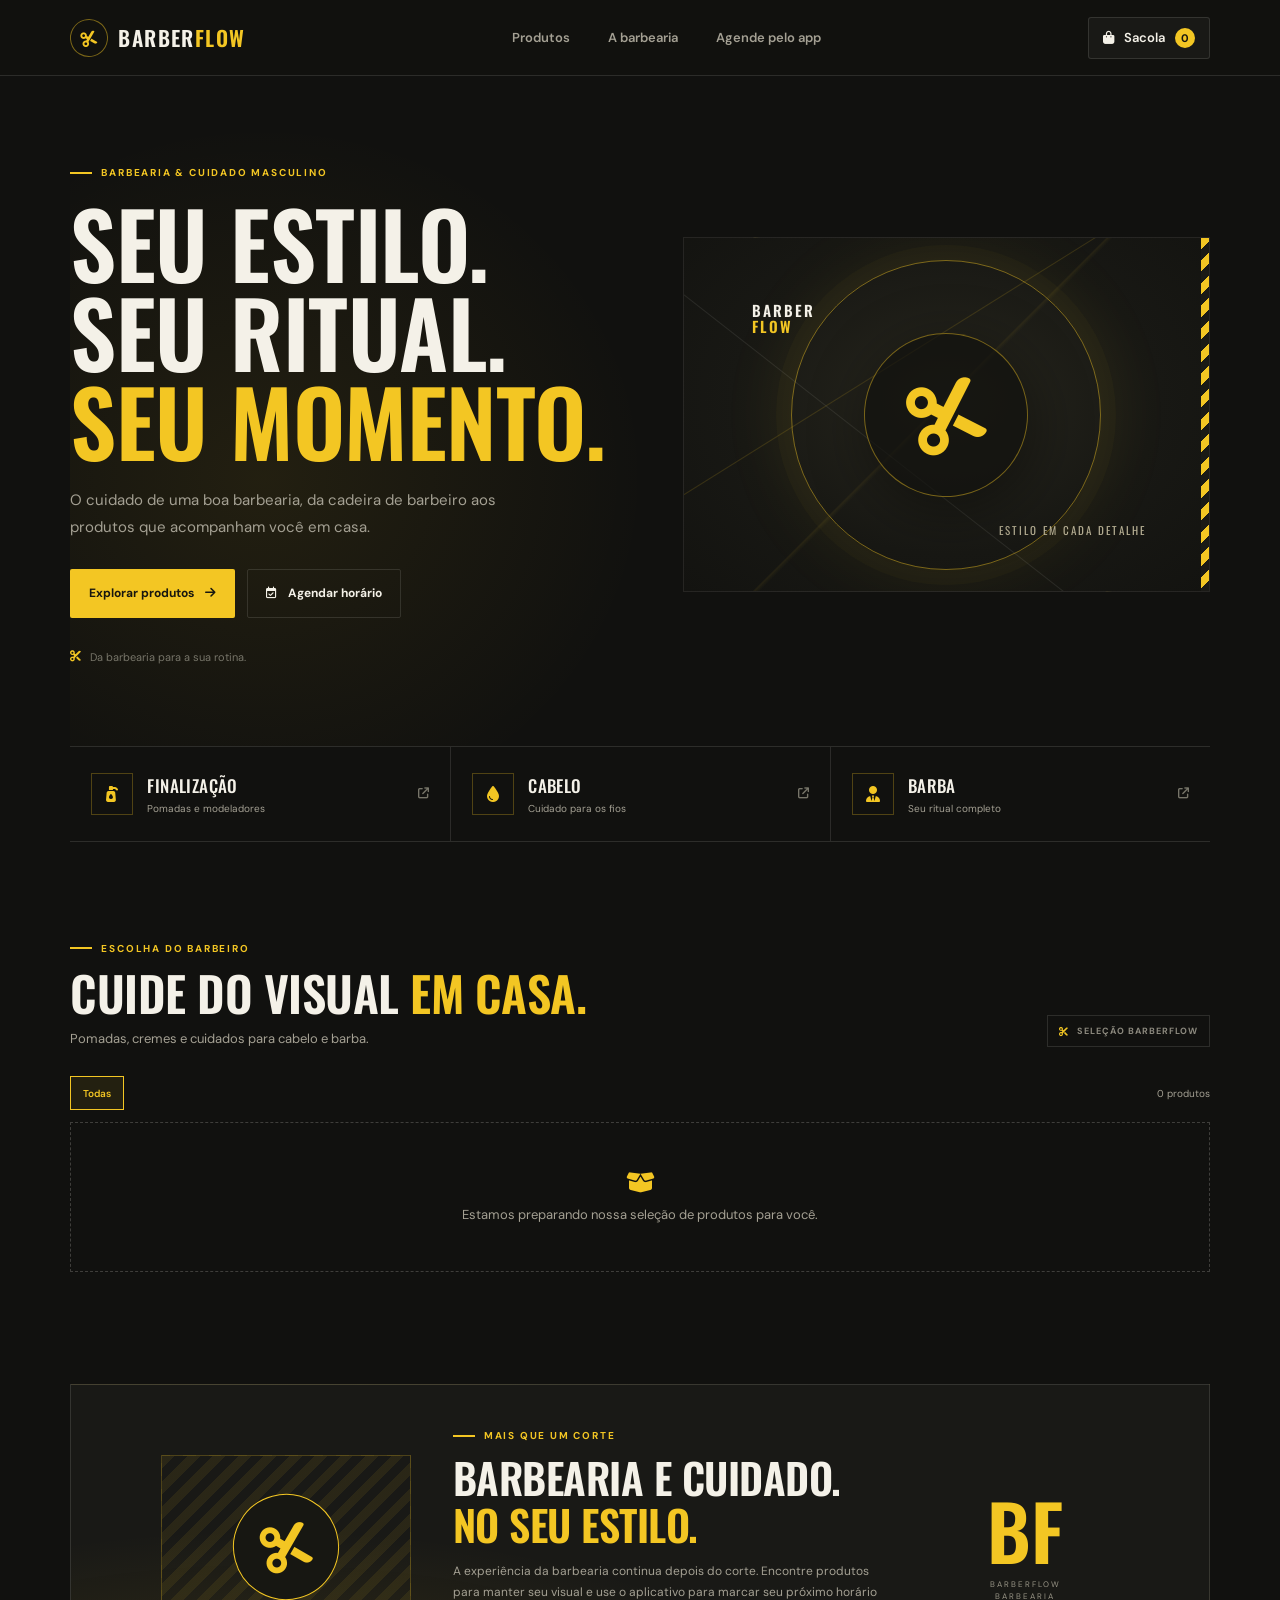
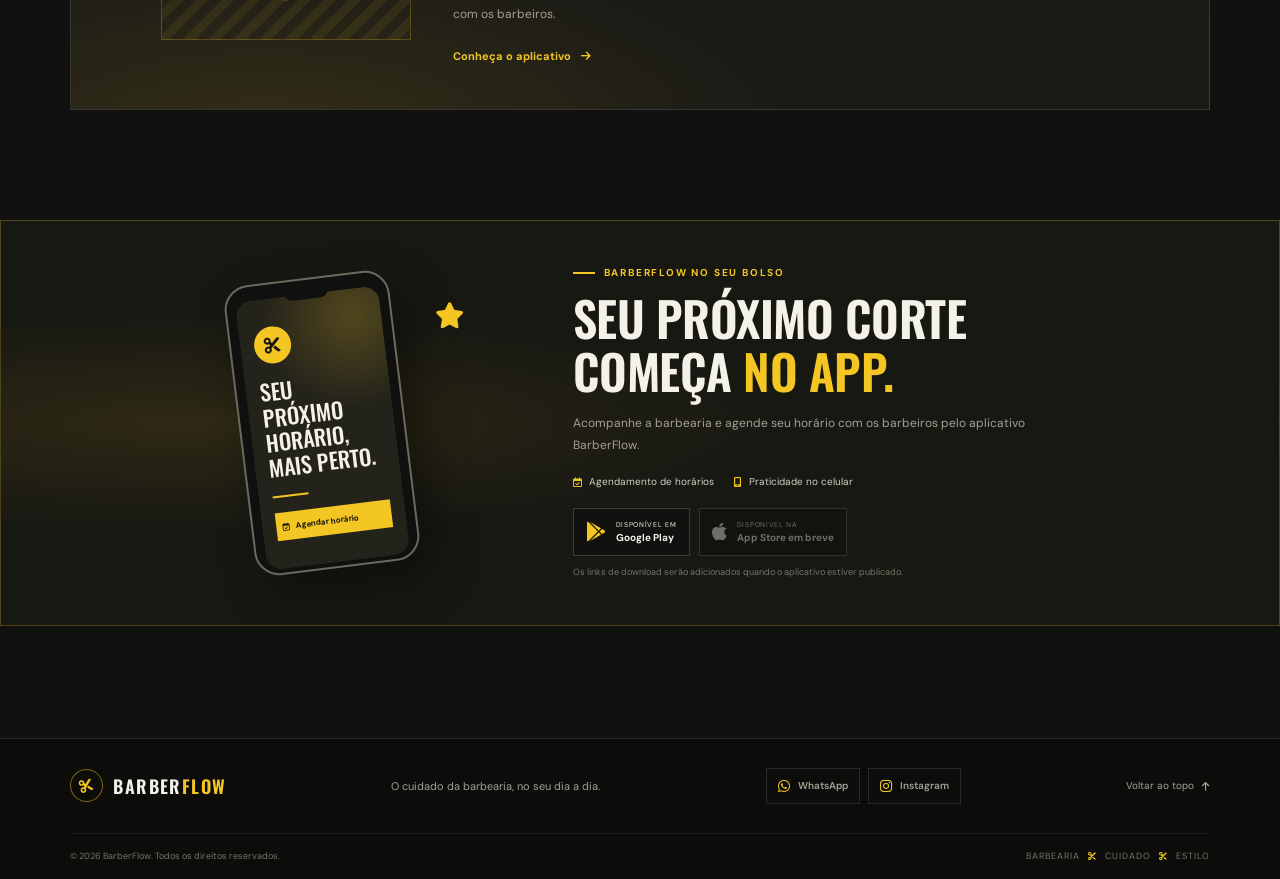
<file: loja/index.html>
<!DOCTYPE html>
<html lang="pt-BR">
<head>
    <meta charset="UTF-8">
    <meta name="viewport" content="width=device-width, initial-scale=1.0">
    <meta
        name="description"
        content="BarberFlow: cuidado de barbearia, produtos para cabelo e agendamento de horários pelo aplicativo."
    >
    <meta name="theme-color" content="#11110f">
    <title>BarberFlow | Barbearia e loja</title>

    <link rel="stylesheet" href="style.css">
    <link
        rel="stylesheet"
        href="https://cdnjs.cloudflare.com/ajax/libs/font-awesome/6.5.2/css/all.min.css"
    >
</head>

<body>
    <header class="header">
        <a href="#inicio" class="logo" aria-label="BarberFlow, início">
            <span class="logo-mark" aria-hidden="true">
                <i class="fa-solid fa-scissors"></i>
            </span>
            <span class="logo-name">BARBER<span>FLOW</span></span>
        </a>

        <nav class="main-nav" aria-label="Navegação principal">
            <a href="#produtos">Produtos</a>
            <a href="#barbearia">A barbearia</a>
            <a href="#app">Agende pelo app</a>
        </nav>

        <button class="cart-button" id="cart-button" type="button" aria-label="Abrir carrinho">
            <i class="fa-solid fa-bag-shopping" aria-hidden="true"></i>
            <span class="cart-text">Sacola</span>
            <span class="cart-count" id="cart-count" aria-label="0 itens">0</span>
        </button>
    </header>

    <main id="inicio">
        <section class="hero" aria-labelledby="hero-title">
            <div class="hero-copy">
                <p class="eyebrow"><span></span> BARBEARIA &amp; CUIDADO MASCULINO</p>
                <h1 id="hero-title">Seu estilo.<br>Seu ritual.<br><span>Seu momento.</span></h1>
                <p class="hero-description">
                    O cuidado de uma boa barbearia, da cadeira de barbeiro
                    aos produtos que acompanham você em casa.
                </p>
                <div class="hero-actions">
                    <a class="button button-primary" href="#produtos">
                        Explorar produtos
                        <i class="fa-solid fa-arrow-right" aria-hidden="true"></i>
                    </a>
                    <a class="button button-quiet" href="#app">
                        <i class="fa-regular fa-calendar-check" aria-hidden="true"></i>
                        Agendar horário
                    </a>
                </div>
                <div class="hero-note">
                    <i class="fa-solid fa-scissors" aria-hidden="true"></i>
                    <span>Da barbearia para a sua rotina.</span>
                </div>
            </div>

            <div class="hero-art" aria-hidden="true">
                <div class="hero-art-ring"></div>
                <div class="hero-art-label">BARBER<br><span>FLOW</span></div>
                <div class="hero-art-tool">
                    <i class="fa-solid fa-scissors"></i>
                </div>
                <div class="hero-art-caption">ESTILO EM CADA DETALHE</div>
                <div class="hero-art-stripe"></div>
            </div>
        </section>

        <section class="category-strip" aria-label="Categorias da loja">
            <a class="category-card" href="#produtos" data-category="pomadas">
                <span class="category-icon"><i class="fa-solid fa-pump-soap" aria-hidden="true"></i></span>
                <span><strong>Finalização</strong><small>Pomadas e modeladores</small></span>
                <i class="fa-solid fa-arrow-up-right-from-square category-arrow" aria-hidden="true"></i>
            </a>
            <a class="category-card" href="#produtos" data-category="shampoo">
                <span class="category-icon"><i class="fa-solid fa-droplet" aria-hidden="true"></i></span>
                <span><strong>Cabelo</strong><small>Cuidado para os fios</small></span>
                <i class="fa-solid fa-arrow-up-right-from-square category-arrow" aria-hidden="true"></i>
            </a>
            <a class="category-card" href="#produtos" data-category="barba">
                <span class="category-icon"><i class="fa-solid fa-user-tie" aria-hidden="true"></i></span>
                <span><strong>Barba</strong><small>Seu ritual completo</small></span>
                <i class="fa-solid fa-arrow-up-right-from-square category-arrow" aria-hidden="true"></i>
            </a>
        </section>

        <section class="products-section section-shell" id="produtos" aria-labelledby="products-title">
            <div class="section-heading">
                <div>
                    <p class="eyebrow"><span></span> ESCOLHA DO BARBEIRO</p>
                    <h2 id="products-title">Cuide do visual <span>em casa.</span></h2>
                    <p class="section-description">
                        Pomadas, cremes e cuidados para cabelo e barba.
                    </p>
                </div>
                <span class="section-stamp"><i class="fa-solid fa-scissors" aria-hidden="true"></i> SELEÇÃO BARBERFLOW</span>
            </div>

            <div class="products-toolbar">
                <div class="category-filters" id="category-filters" role="group" aria-label="Filtrar produtos por categoria"></div>
                <p class="products-result-count" id="products-result-count" aria-live="polite"></p>
            </div>
            <div class="products-container" id="products-container" aria-live="polite">
                <div class="products-empty">
                    <i class="fa-solid fa-box-open" aria-hidden="true"></i>
                    <p>Estamos preparando nossa seleção de produtos para você.</p>
                </div>
            </div>
        </section>

        <section class="barbershop section-shell" id="barbearia" aria-labelledby="barbershop-title">
            <div class="barbershop-mark" aria-hidden="true">
                <span class="barber-pole"><i class="fa-solid fa-scissors"></i></span>
            </div>
            <div class="barbershop-copy">
                <p class="eyebrow"><span></span> MAIS QUE UM CORTE</p>
                <h2 id="barbershop-title">Barbearia e cuidado.<br><span>No seu estilo.</span></h2>
                <p>
                    A experiência da barbearia continua depois do corte.
                    Encontre produtos para manter seu visual e use o aplicativo
                    para marcar seu próximo horário com os barbeiros.
                </p>
                <a class="text-link" href="#app">
                    Conheça o aplicativo <i class="fa-solid fa-arrow-right" aria-hidden="true"></i>
                </a>
            </div>
            <div class="barbershop-detail" aria-hidden="true">
                <span>BF</span>
                <small>BARBERFLOW<br>BARBEARIA</small>
            </div>
        </section>

        <section class="app-download" id="app" aria-labelledby="app-title">
            <div class="app-visual" aria-hidden="true">
                <div class="phone-frame">
                    <div class="phone-speaker"></div>
                    <div class="phone-screen">
                        <span class="phone-logo"><i class="fa-solid fa-scissors"></i></span>
                        <strong>Seu próximo<br>horário, mais perto.</strong>
                        <span class="phone-line"></span>
                        <span class="phone-appointment"><i class="fa-regular fa-calendar-check"></i> Agendar horário</span>
                    </div>
                </div>
                <span class="app-visual-spark"><i class="fa-solid fa-star"></i></span>
            </div>

            <div class="app-content">
                <p class="eyebrow"><span></span> BARBERFLOW NO SEU BOLSO</p>
                <h2 id="app-title">Seu próximo corte<br>começa <span>no app.</span></h2>
                <p>
                    Acompanhe a barbearia e agende seu horário com os barbeiros
                    pelo aplicativo BarberFlow.
                </p>
                <div class="app-benefits">
                    <span><i class="fa-regular fa-calendar-check" aria-hidden="true"></i> Agendamento de horários</span>
                    <span><i class="fa-solid fa-mobile-screen-button" aria-hidden="true"></i> Praticidade no celular</span>
                </div>
                <div class="app-store-actions" aria-label="Baixar o aplicativo">
                    <a
                        class="store-badge store-badge-link"
                        href="https://play.google.com/store/apps/details?id=com.mmtools.luz"
                        target="_blank"
                        rel="noopener noreferrer"
                    >
                        <i class="fa-brands fa-google-play" aria-hidden="true"></i>
                        <span><small>DISPONÍVEL EM</small><strong>Google Play</strong></span>
                    </a>
                    <span class="store-badge" aria-disabled="true">
                        <i class="fa-brands fa-apple" aria-hidden="true"></i>
                        <span><small>DISPONIVEL NA</small><strong>App Store em breve</strong></span>
                    </span>
                </div>
                <p class="app-note">Os links de download serão adicionados quando o aplicativo estiver publicado.</p>
            </div>
        </section>
    </main>

    <footer class="footer">
        <div class="footer-main">
            <a href="#inicio" class="logo" aria-label="BarberFlow, voltar ao início">
                <span class="logo-mark" aria-hidden="true"><i class="fa-solid fa-scissors"></i></span>
                <span class="logo-name">BARBER<span>FLOW</span></span>
            </a>
            <p>O cuidado da barbearia, no seu dia a dia.</p>
            <nav class="footer-social" aria-label="Redes sociais e contato">
                <a
                    class="social-link"
                    href="https://wa.me/5582994114133"
                    target="_blank"
                    rel="noopener noreferrer"
                    aria-label="Fale com a BarberFlow pelo WhatsApp"
                >
                    <i class="fa-brands fa-whatsapp" aria-hidden="true"></i>
                    <span>WhatsApp</span>
                </a>
                <a
                    class="social-link"
                    href="https://www.instagram.com/05.mtss/"
                    target="_blank"
                    rel="noopener noreferrer"
                    aria-label="Siga a BarberFlow no Instagram"
                >
                    <i class="fa-brands fa-instagram" aria-hidden="true"></i>
                    <span>Instagram</span>
                </a>
            </nav>
            <a class="footer-top" href="#inicio">Voltar ao topo <i class="fa-solid fa-arrow-up" aria-hidden="true"></i></a>
        </div>
        <div class="footer-bottom">
            <span>&copy; 2026 BarberFlow. Todos os direitos reservados.</span>
            <span>BARBEARIA <i class="fa-solid fa-scissors" aria-hidden="true"></i> CUIDADO <i class="fa-solid fa-scissors" aria-hidden="true"></i> ESTILO</span>
        </div>
    </footer>

    <div class="cart-overlay" id="cart-overlay">
        <section class="cart" role="dialog" aria-modal="true" aria-labelledby="cart-title">
            <div class="cart-header">
                <div>
                    <p class="eyebrow"><span></span> BARBERFLOW</p>
                    <h2 id="cart-title">Sua sacola</h2>
                </div>
                <button class="close-cart" id="close-cart" type="button" aria-label="Fechar sacola">
                    <i class="fa-solid fa-xmark" aria-hidden="true"></i>
                </button>
            </div>
            <div class="cart-items" id="cart-items" aria-live="polite"></div>
            <div class="cart-footer">
                <div class="cart-total">
                    <span>Total</span>
                    <strong id="cart-total">R$ 0,00</strong>
                </div>
                <button class="checkout-button" id="checkout-button" type="button">
                    Continuar pelo WhatsApp <i class="fa-brands fa-whatsapp" aria-hidden="true"></i>
                </button>
                <p class="checkout-note">Pagamento combinado diretamente com a barbearia.</p>
            </div>
        </section>
    </div>

    <script src="app.js"></script>
</body>
</html>
</file>
<file: loja/style.css>
@import url("https://fonts.googleapis.com/css2?family=DM+Sans:wght@400;500;600;700&family=Oswald:wght@400;500;600;700&display=swap");

:root {
    color-scheme: dark;
    --background: #11110f;
    --background-raised: #191916;
    --surface: #20201c;
    --surface-hover: #282822;
    --text: #f4f1e8;
    --text-muted: #a4a093;
    --yellow: #f3c623;
    --yellow-bright: #ffd84c;
    --border: rgba(244, 241, 232, 0.12);
    --green: #25d366;
    --heading-font: "Oswald", Impact, sans-serif;
    --body-font: "DM Sans", Arial, sans-serif;
    --content-width: 1180px;
}

* {
    box-sizing: border-box;
}

html {
    scroll-behavior: smooth;
    scroll-padding-top: 96px;
}

body {
    min-height: 100vh;
    margin: 0;
    background: var(--background);
    color: var(--text);
    font-family: var(--body-font);
    -webkit-font-smoothing: antialiased;
}

body.cart-open {
    overflow: hidden;
}

button,
a {
    font: inherit;
}

button {
    cursor: pointer;
}

a {
    color: inherit;
    text-decoration: none;
}

img {
    display: block;
    max-width: 100%;
}

::selection {
    background: var(--yellow);
    color: #14130e;
}

.header {
    position: sticky;
    z-index: 20;
    top: 0;
    display: flex;
    width: 100%;
    min-height: 76px;
    align-items: center;
    justify-content: space-between;
    gap: 30px;
    padding: 0 max(5.5%, calc((100% - var(--content-width)) / 2));
    border-bottom: 1px solid var(--border);
    background: rgba(17, 17, 15, 0.94);
    backdrop-filter: blur(14px);
}

.logo {
    display: inline-flex;
    flex-shrink: 0;
    align-items: center;
    gap: 10px;
}

.logo-mark {
    display: grid;
    width: 38px;
    height: 38px;
    place-items: center;
    border: 1px solid rgba(243, 198, 35, 0.48);
    border-radius: 50%;
    color: var(--yellow);
    font-size: 15px;
    transform: rotate(-15deg);
}

.logo-name {
    font-family: var(--heading-font);
    font-size: 21px;
    font-weight: 600;
    letter-spacing: 1.4px;
}

.logo-name > span {
    color: var(--yellow);
}

.main-nav {
    display: flex;
    align-items: center;
    gap: clamp(20px, 3vw, 42px);
    color: var(--text-muted);
    font-size: 13px;
    font-weight: 600;
}

.main-nav a,
.footer-top {
    transition: color 160ms ease;
}

.main-nav a:hover,
.footer-top:hover {
    color: var(--yellow);
}

.cart-button {
    display: inline-flex;
    min-height: 42px;
    align-items: center;
    gap: 10px;
    padding: 0 14px;
    border: 1px solid var(--border);
    border-radius: 3px;
    background: var(--background-raised);
    color: var(--text);
    font-size: 13px;
    font-weight: 600;
    transition: border-color 160ms ease, color 160ms ease;
}

.cart-button:hover {
    border-color: var(--yellow);
    color: var(--yellow);
}

.cart-count {
    display: grid;
    min-width: 20px;
    height: 20px;
    place-items: center;
    padding: 0 5px;
    border-radius: 50%;
    background: var(--yellow);
    color: #17160f;
    font-size: 11px;
    font-weight: 700;
}

.hero {
    position: relative;
    display: grid;
    width: min(var(--content-width), 89%);
    min-height: 500px;
    grid-template-columns: 1.05fr 0.95fr;
    align-items: center;
    gap: 30px;
    margin: 0 auto;
    padding: 76px 0 68px;
    overflow: hidden;
}

.hero::before {
    position: absolute;
    z-index: -1;
    top: 5%;
    left: -18%;
    width: 70%;
    height: 110%;
    border-radius: 50%;
    background: radial-gradient(ellipse, rgba(243, 198, 35, 0.08), transparent 68%);
    content: "";
}

.hero-copy {
    position: relative;
    z-index: 1;
    padding: 14px 0;
}

.eyebrow {
    display: flex;
    align-items: center;
    gap: 9px;
    margin: 0 0 18px;
    color: var(--yellow);
    font-size: 10px;
    font-weight: 700;
    letter-spacing: 1.8px;
}

.eyebrow > span {
    width: 22px;
    height: 2px;
    background: var(--yellow);
}

.hero h1,
.section-heading h2,
.barbershop h2,
.app-content h2 {
    margin: 0;
    font-family: var(--heading-font);
    font-weight: 600;
    letter-spacing: -0.5px;
    text-transform: uppercase;
}

.hero h1 {
    font-size: clamp(56px, 7.3vw, 91px);
    line-height: 0.98;
}

.hero h1 span,
.section-heading h2 span,
.barbershop h2 span,
.app-content h2 span {
    color: var(--yellow);
}

.hero-description {
    max-width: 470px;
    margin: 22px 0 28px;
    color: var(--text-muted);
    font-size: 15px;
    line-height: 1.8;
}

.hero-actions {
    display: flex;
    flex-wrap: wrap;
    align-items: center;
    gap: 12px;
}

.button {
    display: inline-flex;
    min-height: 49px;
    align-items: center;
    justify-content: center;
    gap: 11px;
    padding: 0 18px;
    border: 1px solid transparent;
    border-radius: 2px;
    font-size: 12px;
    font-weight: 700;
    transition: background 160ms ease, border-color 160ms ease, color 160ms ease, transform 160ms ease;
}

.button:hover {
    transform: translateY(-2px);
}

.button-primary {
    background: var(--yellow);
    color: #18170f;
}

.button-primary:hover {
    background: var(--yellow-bright);
}

.button-quiet {
    border-color: var(--border);
    color: var(--text);
}

.button-quiet:hover {
    border-color: var(--yellow);
    color: var(--yellow);
}

.hero-note {
    display: flex;
    align-items: center;
    gap: 9px;
    margin-top: 32px;
    color: #777569;
    font-size: 11px;
}

.hero-note i {
    color: var(--yellow);
}

.hero-art {
    position: relative;
    display: grid;
    min-height: 355px;
    place-items: center;
    overflow: hidden;
    border: 1px solid rgba(244, 241, 232, 0.08);
    background:
        linear-gradient(135deg, transparent 48%, rgba(243, 198, 35, 0.07) 48.2%, transparent 48.8%),
        radial-gradient(ellipse at 50% 46%, #28271e 0, #181814 57%, #131310 100%);
}

.hero-art::before,
.hero-art::after {
    position: absolute;
    width: 150%;
    height: 1px;
    background: rgba(243, 198, 35, 0.15);
    content: "";
    transform: rotate(-32deg);
}

.hero-art::before {
    top: 26%;
}

.hero-art::after {
    bottom: 20%;
    left: -20%;
    background: rgba(244, 241, 232, 0.09);
    transform: rotate(38deg);
}

.hero-art-ring {
    position: absolute;
    width: min(74%, 310px);
    aspect-ratio: 1;
    border: 1px solid rgba(243, 198, 35, 0.46);
    border-radius: 50%;
    box-shadow: 0 0 0 15px rgba(243, 198, 35, 0.025), 0 0 80px rgba(243, 198, 35, 0.08);
}

.hero-art-label {
    position: absolute;
    z-index: 1;
    top: 18%;
    left: 13%;
    color: var(--text);
    font-family: var(--heading-font);
    font-size: 15px;
    font-weight: 600;
    letter-spacing: 2px;
    line-height: 1.1;
}

.hero-art-label span {
    color: var(--yellow);
}

.hero-art-tool {
    position: relative;
    z-index: 1;
    display: grid;
    width: 164px;
    height: 164px;
    place-items: center;
    border: 1px solid rgba(243, 198, 35, 0.44);
    border-radius: 50%;
    background: rgba(17, 17, 15, 0.72);
    box-shadow: 0 14px 60px rgba(0, 0, 0, 0.42);
    color: var(--yellow);
    font-size: 70px;
    transform: rotate(-18deg);
}

.hero-art-caption {
    position: absolute;
    right: 12%;
    bottom: 15%;
    color: #b4ad92;
    font-family: var(--heading-font);
    font-size: 11px;
    letter-spacing: 2px;
}

.hero-art-stripe {
    position: absolute;
    right: -5px;
    bottom: 0;
    width: 13px;
    height: 100%;
    background: repeating-linear-gradient(135deg, var(--yellow) 0 8px, #1a1a16 8px 16px);
}

.category-strip {
    display: grid;
    width: min(var(--content-width), 89%);
    grid-template-columns: repeat(3, 1fr);
    margin: 0 auto 100px;
    border-top: 1px solid var(--border);
    border-bottom: 1px solid var(--border);
}

.category-card {
    display: flex;
    min-height: 94px;
    align-items: center;
    gap: 14px;
    padding: 16px 21px;
    transition: background 160ms ease;
}

.category-card + .category-card {
    border-left: 1px solid var(--border);
}

.category-card:hover {
    background: rgba(243, 198, 35, 0.045);
}

.category-icon {
    display: grid;
    width: 42px;
    height: 42px;
    flex-shrink: 0;
    place-items: center;
    border: 1px solid rgba(243, 198, 35, 0.28);
    color: var(--yellow);
    font-size: 16px;
}

.category-card strong,
.category-card small {
    display: block;
}

.category-card strong {
    margin-bottom: 4px;
    font-family: var(--heading-font);
    font-size: 17px;
    font-weight: 500;
    letter-spacing: 0.4px;
    text-transform: uppercase;
}

.category-card small {
    color: var(--text-muted);
    font-size: 10px;
}

.category-arrow {
    margin-left: auto;
    color: #777569;
    font-size: 11px;
}

.section-shell {
    width: min(var(--content-width), 89%);
    margin-right: auto;
    margin-left: auto;
}

.products-section {
    margin-bottom: 112px;
}

.section-heading {
    display: flex;
    align-items: flex-end;
    justify-content: space-between;
    gap: 24px;
    margin-bottom: 29px;
}

.section-heading .eyebrow {
    margin-bottom: 12px;
}

.section-heading h2,
.barbershop h2,
.app-content h2 {
    font-size: clamp(32px, 4vw, 48px);
    line-height: 1.1;
}

.section-description {
    margin: 11px 0 0;
    color: var(--text-muted);
    font-size: 13px;
}

.section-stamp {
    display: inline-flex;
    align-items: center;
    gap: 8px;
    padding: 9px 11px;
    border: 1px solid var(--border);
    color: #8c897e;
    font-size: 9px;
    font-weight: 700;
    letter-spacing: 1px;
    white-space: nowrap;
}

.section-stamp i {
    color: var(--yellow);
}

.products-toolbar {
    display: flex;
    align-items: center;
    justify-content: space-between;
    gap: 18px;
    margin-bottom: 12px;
}

.category-filters {
    display: flex;
    flex-wrap: wrap;
    gap: 8px;
}

.category-filter {
    min-height: 34px;
    padding: 0 12px;
    border: 1px solid var(--border);
    background: transparent;
    color: var(--text-muted);
    font-size: 10px;
    font-weight: 600;
    transition: border-color 150ms ease, color 150ms ease, background 150ms ease;
}

.category-filter:hover,
.category-filter.active {
    border-color: var(--yellow);
    color: var(--yellow);
}

.category-filter.active {
    background: rgba(243, 198, 35, 0.08);
}

.products-result-count {
    flex-shrink: 0;
    margin: 0;
    color: var(--text-muted);
    font-size: 10px;
}

.products-container {
    display: grid;
    grid-template-columns: repeat(4, minmax(0, 1fr));
    gap: 17px;
}

.products-empty {
    display: flex;
    min-height: 150px;
    grid-column: 1 / -1;
    flex-direction: column;
    align-items: center;
    justify-content: center;
    gap: 12px;
    padding: 26px;
    border: 1px dashed rgba(244, 241, 232, 0.2);
    color: var(--text-muted);
    text-align: center;
}

.products-empty i {
    color: var(--yellow);
    font-size: 23px;
}

.products-empty p {
    margin: 0;
    font-size: 13px;
}

.product-card {
    min-width: 0;
    overflow: hidden;
    border: 1px solid var(--border);
    background: var(--background-raised);
    transition: border-color 180ms ease, transform 180ms ease;
}

.product-card:hover {
    transform: translateY(-3px);
    border-color: rgba(243, 198, 35, 0.6);
}

.product-image {
    position: relative;
    display: grid;
    height: 220px;
    place-items: center;
    overflow: hidden;
    background:
        radial-gradient(circle at 50% 30%, rgba(243, 198, 35, 0.1), transparent 42%),
        linear-gradient(145deg, #292820, #191916 66%);
}

.product-image img {
    position: relative;
    z-index: 1;
    width: 100%;
    height: 100%;
    object-fit: cover;
    transition: transform 220ms ease;
}

.product-card:hover .product-image img {
    transform: scale(1.035);
}

.image-placeholder {
    display: grid;
    width: 100%;
    height: 100%;
    place-items: center;
    background:
        radial-gradient(circle at 50% 42%, rgba(243, 198, 35, 0.14), transparent 38%),
        linear-gradient(145deg, #292820, #191916 66%);
    color: var(--yellow);
    font-size: 34px;
}

.image-placeholder[hidden] {
    display: none;
}

.product-info {
    padding: 16px;
}

.product-info h3 {
    margin: 0 0 7px;
    color: var(--text);
    font-family: var(--heading-font);
    font-size: 19px;
    font-weight: 500;
    text-transform: uppercase;
}

.product-category {
    display: inline-block;
    margin-bottom: 7px;
    color: var(--yellow);
    font-size: 9px;
    font-weight: 700;
    letter-spacing: 0.8px;
    text-transform: uppercase;
}

.product-description {
    min-height: 35px;
    margin: 0 0 14px;
    color: var(--text-muted);
    font-size: 11px;
    line-height: 1.6;
}

.product-bottom {
    display: flex;
    align-items: center;
    justify-content: space-between;
    gap: 8px;
}

.product-price {
    color: var(--yellow);
    font-size: 15px;
    font-weight: 700;
}

.add-product {
    min-height: 36px;
    padding: 0 12px;
    border: 1px solid var(--yellow);
    background: var(--yellow);
    color: #19180f;
    font-size: 11px;
    font-weight: 700;
    transition: background 150ms ease, color 150ms ease;
}

.add-product:hover {
    background: transparent;
    color: var(--yellow);
}

.add-product:disabled {
    border-color: var(--border);
    background: var(--surface);
    color: var(--text-muted);
    cursor: not-allowed;
}

.barbershop {
    position: relative;
    display: grid;
    min-height: 300px;
    grid-template-columns: 0.8fr 1.4fr 0.6fr;
    align-items: center;
    gap: 42px;
    margin-bottom: 110px;
    padding: 44px 7%;
    overflow: hidden;
    border: 1px solid var(--border);
    background:
        radial-gradient(ellipse at 17% 110%, rgba(243, 198, 35, 0.13), transparent 42%),
        var(--background-raised);
}

.barbershop-mark {
    display: grid;
    min-height: 185px;
    place-items: center;
    border: 1px solid rgba(243, 198, 35, 0.24);
    background:
        repeating-linear-gradient(135deg, rgba(243, 198, 35, 0.08) 0 9px, transparent 9px 18px);
}

.barber-pole {
    display: grid;
    width: 106px;
    height: 106px;
    place-items: center;
    border: 1px solid var(--yellow);
    border-radius: 50%;
    background: #171712;
    color: var(--yellow);
    font-size: 47px;
    transform: rotate(-15deg);
}

.barbershop-copy .eyebrow {
    margin-bottom: 12px;
}

.barbershop h2 {
    font-size: clamp(31px, 3.5vw, 42px);
}

.barbershop-copy > p:not(.eyebrow) {
    max-width: 500px;
    margin: 14px 0 19px;
    color: var(--text-muted);
    font-size: 12px;
    line-height: 1.8;
}

.text-link {
    display: inline-flex;
    align-items: center;
    gap: 10px;
    color: var(--yellow);
    font-size: 11px;
    font-weight: 700;
}

.text-link i {
    transition: transform 150ms ease;
}

.text-link:hover i {
    transform: translateX(4px);
}

.barbershop-detail {
    display: flex;
    flex-direction: column;
    align-items: center;
    gap: 10px;
    color: var(--yellow);
    text-align: center;
}

.barbershop-detail > span {
    font-family: var(--heading-font);
    font-size: 76px;
    font-weight: 600;
    line-height: 1;
}

.barbershop-detail small {
    color: #989486;
    font-size: 8px;
    letter-spacing: 2px;
    line-height: 1.6;
}

.app-download {
    display: grid;
    min-height: 390px;
    grid-template-columns: 0.8fr 1.2fr;
    align-items: center;
    gap: 58px;
    margin-bottom: 112px;
    padding: 45px 10%;
    overflow: hidden;
    border: 1px solid rgba(243, 198, 35, 0.25);
    background:
        radial-gradient(ellipse at 15% 50%, rgba(243, 198, 35, 0.1), transparent 38%),
        #181813;
}

.app-visual {
    position: relative;
    display: grid;
    min-height: 290px;
    place-items: center;
}

.phone-frame {
    width: 166px;
    height: 292px;
    padding: 9px;
    border: 2px solid #6b695e;
    border-radius: 25px;
    background: #10100e;
    box-shadow: 14px 20px 46px rgba(0, 0, 0, 0.42);
    transform: rotate(-7deg);
}

.phone-speaker {
    position: relative;
    z-index: 1;
    width: 44px;
    height: 8px;
    margin: 2px auto -5px;
    border-radius: 0 0 8px 8px;
    background: #10100e;
}

.phone-screen {
    display: flex;
    height: 100%;
    flex-direction: column;
    align-items: flex-start;
    justify-content: center;
    gap: 15px;
    padding: 20px 14px;
    border-radius: 16px;
    background:
        radial-gradient(circle at 80% 10%, rgba(243, 198, 35, 0.22), transparent 34%),
        #24231b;
}

.phone-logo {
    display: grid;
    width: 37px;
    height: 37px;
    place-items: center;
    border-radius: 50%;
    background: var(--yellow);
    color: #14130e;
}

.phone-screen > strong {
    font-family: var(--heading-font);
    font-size: 22px;
    font-weight: 500;
    line-height: 1.15;
    text-transform: uppercase;
}

.phone-line {
    width: 36px;
    height: 2px;
    background: var(--yellow);
}

.phone-appointment {
    display: flex;
    width: 100%;
    align-items: center;
    gap: 6px;
    padding: 9px 6px;
    background: var(--yellow);
    color: #16150f;
    font-size: 8px;
    font-weight: 700;
}

.app-visual-spark {
    position: absolute;
    top: 22px;
    right: 13%;
    color: var(--yellow);
    font-size: 26px;
}

.app-content .eyebrow {
    margin-bottom: 13px;
}

.app-content h2 {
    font-size: clamp(34px, 4vw, 48px);
}

.app-content > p:not(.eyebrow):not(.app-note) {
    max-width: 460px;
    margin: 15px 0 19px;
    color: var(--text-muted);
    font-size: 12px;
    line-height: 1.8;
}

.app-benefits {
    display: flex;
    flex-wrap: wrap;
    gap: 13px 20px;
    margin-bottom: 20px;
    color: #d3d0c4;
    font-size: 10px;
}

.app-benefits span {
    display: inline-flex;
    align-items: center;
    gap: 7px;
}

.app-benefits i {
    color: var(--yellow);
}

.app-store-actions {
    display: flex;
    flex-wrap: wrap;
    gap: 9px;
}

.store-badge {
    display: inline-flex;
    min-height: 48px;
    align-items: center;
    gap: 10px;
    padding: 7px 12px;
    border: 1px solid rgba(244, 241, 232, 0.18);
    background: #11110f;
    color: #88867c;
    cursor: not-allowed;
    opacity: 0.78;
}

.store-badge-link {
    color: var(--text);
    cursor: pointer;
    opacity: 1;
    transition: border-color 150ms ease, background 150ms ease, transform 150ms ease;
}

.store-badge-link:hover {
    transform: translateY(-2px);
    border-color: var(--yellow);
    background: #1c1b15;
}

.store-badge-link > i {
    color: var(--yellow);
}

.store-badge > i {
    font-size: 20px;
}

.store-badge small,
.store-badge strong {
    display: block;
}

.store-badge small {
    margin-bottom: 2px;
    font-size: 7px;
    letter-spacing: 0.7px;
}

.store-badge strong {
    font-size: 10px;
}

.app-note {
    margin: 10px 0 0;
    color: #777569;
    font-size: 9px;
    line-height: 1.5;
}

.footer {
    border-top: 1px solid var(--border);
    background: #0c0c0a;
}

.footer-main,
.footer-bottom {
    display: flex;
    width: min(var(--content-width), 89%);
    align-items: center;
    justify-content: space-between;
    gap: 20px;
    margin: 0 auto;
}

.footer-main {
    min-height: 94px;
}

.footer-main .logo-mark {
    width: 33px;
    height: 33px;
    font-size: 13px;
}

.footer-main .logo-name {
    font-size: 18px;
}

.footer-main > p {
    margin: 0;
    color: var(--text-muted);
    font-size: 11px;
}

.footer-social {
    display: flex;
    align-items: center;
    gap: 8px;
}

.social-link {
    display: inline-flex;
    min-height: 36px;
    align-items: center;
    gap: 8px;
    padding: 0 11px;
    border: 1px solid var(--border);
    color: var(--text-muted);
    font-size: 10px;
    font-weight: 600;
    transition: border-color 150ms ease, color 150ms ease, background 150ms ease;
}

.social-link i {
    color: var(--yellow);
    font-size: 14px;
}

.social-link:hover {
    border-color: var(--yellow);
    background: rgba(243, 198, 35, 0.06);
    color: var(--text);
}

.footer-top {
    display: inline-flex;
    align-items: center;
    gap: 8px;
    color: var(--text-muted);
    font-size: 10px;
}

.footer-bottom {
    min-height: 46px;
    border-top: 1px solid rgba(244, 241, 232, 0.07);
    color: #777569;
    font-size: 9px;
}

.footer-bottom > span:last-child {
    display: inline-flex;
    align-items: center;
    gap: 8px;
    letter-spacing: 1px;
}

.footer-bottom i {
    color: var(--yellow);
    font-size: 8px;
}

.cart-overlay {
    position: fixed;
    z-index: 100;
    inset: 0;
    display: none;
    justify-content: flex-end;
    background: rgba(0, 0, 0, 0.72);
}

.cart-overlay.active {
    display: flex;
}

.cart {
    display: flex;
    width: min(430px, 100%);
    height: 100%;
    flex-direction: column;
    border-left: 1px solid var(--border);
    background: var(--background-raised);
    animation: cart-open 180ms ease-out;
}

@keyframes cart-open {
    from {
        transform: translateX(25px);
        opacity: 0.7;
    }

    to {
        transform: translateX(0);
        opacity: 1;
    }
}

.cart-header {
    display: flex;
    min-height: 90px;
    align-items: center;
    justify-content: space-between;
    padding: 18px 22px;
    border-bottom: 1px solid var(--border);
}

.cart-header .eyebrow {
    margin-bottom: 6px;
    font-size: 8px;
}

.cart-header h2 {
    margin: 0;
    font-family: var(--heading-font);
    font-size: 24px;
    font-weight: 500;
    text-transform: uppercase;
}

.close-cart {
    display: grid;
    width: 38px;
    height: 38px;
    place-items: center;
    border: 1px solid var(--border);
    background: transparent;
    color: var(--text);
    font-size: 17px;
}

.close-cart:hover {
    border-color: var(--yellow);
    color: var(--yellow);
}

.cart-items {
    flex: 1;
    overflow-y: auto;
    padding: 16px;
}

.cart-empty {
    display: grid;
    min-height: 160px;
    place-items: center;
    color: var(--text-muted);
    font-size: 13px;
}

.cart-item {
    display: grid;
    grid-template-columns: 62px minmax(0, 1fr) auto;
    align-items: center;
    gap: 12px;
    padding: 13px 0;
    border-bottom: 1px solid var(--border);
}

.cart-item-image {
    display: grid;
    width: 62px;
    height: 62px;
    place-items: center;
    overflow: hidden;
    background: var(--surface);
}

.cart-item-image img {
    width: 100%;
    height: 100%;
    object-fit: cover;
}

.cart-item-info h4 {
    margin: 0 0 4px;
    font-size: 12px;
}

.cart-item-info > span,
.cart-item > strong {
    color: var(--yellow);
    font-size: 11px;
}

.cart-item-actions {
    display: flex;
    align-items: center;
    gap: 8px;
    margin-top: 9px;
    color: var(--text-muted);
    font-size: 10px;
}

.quantity-button,
.remove-button {
    min-width: 24px;
    min-height: 24px;
    border: 1px solid var(--border);
    background: transparent;
    color: var(--text);
}

.quantity-button:hover,
.remove-button:hover {
    border-color: var(--yellow);
    color: var(--yellow);
}

.remove-button {
    width: auto;
    padding: 0 6px;
    font-size: 9px;
}

.cart-footer {
    padding: 18px 22px 20px;
    border-top: 1px solid var(--border);
}

.cart-total {
    display: flex;
    align-items: center;
    justify-content: space-between;
    margin-bottom: 15px;
}

.cart-total span {
    color: var(--text-muted);
    font-size: 12px;
}

.cart-total strong {
    color: var(--yellow);
    font-size: 20px;
}

.checkout-button {
    display: flex;
    width: 100%;
    min-height: 47px;
    align-items: center;
    justify-content: center;
    gap: 9px;
    border: 0;
    background: var(--green);
    color: #09140c;
    font-size: 12px;
    font-weight: 700;
    transition: filter 150ms ease;
}

.checkout-button:hover {
    filter: brightness(1.08);
}

.checkout-note {
    margin: 9px 0 0;
    color: var(--text-muted);
    font-size: 9px;
    text-align: center;
}

@media (max-width: 900px) {
    .header {
        gap: 18px;
        padding-right: 5%;
        padding-left: 5%;
    }

    .hero {
        min-height: 460px;
        grid-template-columns: 1.1fr 0.9fr;
        gap: 18px;
    }

    .hero-art {
        min-height: 320px;
    }

    .hero-art-tool {
        width: 135px;
        height: 135px;
        font-size: 58px;
    }

    .products-container {
        grid-template-columns: repeat(3, minmax(0, 1fr));
    }

    .barbershop {
        grid-template-columns: 0.7fr 1.5fr;
        gap: 30px;
    }

    .barbershop-detail {
        display: none;
    }

    .app-download {
        gap: 30px;
        padding-right: 7%;
        padding-left: 7%;
    }
}

@media (max-width: 680px) {
    html {
        scroll-padding-top: 78px;
    }

    .header {
        min-height: 67px;
        gap: 10px;
        padding: 0 4%;
    }

    .logo {
        gap: 7px;
    }

    .logo-mark {
        width: 32px;
        height: 32px;
        font-size: 13px;
    }

    .logo-name {
        font-size: 17px;
        letter-spacing: 1px;
    }

    .main-nav {
        gap: 14px;
        margin-left: auto;
        font-size: 10px;
    }

    .main-nav a:nth-child(2) {
        display: none;
    }

    .cart-button {
        min-height: 38px;
        gap: 7px;
        padding: 0 9px;
        font-size: 11px;
    }

    .cart-text {
        display: none;
    }

    .hero,
    .category-strip,
    .section-shell,
    .footer-main,
    .footer-bottom {
        width: 92%;
    }

    .hero {
        min-height: unset;
        grid-template-columns: 1fr;
        gap: 27px;
        padding: 58px 0 40px;
    }

    .hero h1 {
        font-size: clamp(55px, 14vw, 76px);
    }

    .hero-description {
        max-width: 420px;
        font-size: 13px;
    }

    .hero-note {
        margin-top: 23px;
    }

    .hero-art {
        min-height: 255px;
    }

    .hero-art-ring {
        width: 205px;
    }

    .hero-art-tool {
        width: 116px;
        height: 116px;
        font-size: 49px;
    }

    .hero-art-label {
        top: 16%;
        left: 10%;
    }

    .hero-art-caption {
        right: 9%;
        bottom: 12%;
        font-size: 9px;
    }

    .category-strip {
        grid-template-columns: 1fr;
        margin-bottom: 76px;
    }

    .category-card {
        min-height: 75px;
        padding: 12px 14px;
    }

    .category-card + .category-card {
        border-top: 1px solid var(--border);
        border-left: 0;
    }

    .category-icon {
        width: 38px;
        height: 38px;
    }

    .category-card strong {
        font-size: 15px;
    }

    .category-card small {
        font-size: 9px;
    }

    .products-section,
    .barbershop,
    .app-download {
        margin-bottom: 76px;
    }

    .section-heading {
        align-items: flex-start;
        flex-direction: column;
        gap: 13px;
        margin-bottom: 21px;
    }

    .section-heading h2,
    .barbershop h2,
    .app-content h2 {
        font-size: clamp(32px, 8.5vw, 42px);
    }

    .section-stamp {
        font-size: 8px;
    }

    .products-container {
        grid-template-columns: repeat(2, minmax(0, 1fr));
        gap: 10px;
    }

    .products-toolbar {
        align-items: flex-start;
        flex-direction: column;
        gap: 10px;
    }

    .category-filters {
        flex-wrap: nowrap;
        width: 100%;
        overflow-x: auto;
        padding-bottom: 4px;
    }

    .category-filter {
        flex-shrink: 0;
    }

    .product-image {
        height: clamp(135px, 43vw, 190px);
    }

    .product-info {
        padding: 12px;
    }

    .product-info h3 {
        font-size: 16px;
    }

    .product-description {
        font-size: 10px;
    }

    .product-bottom {
        align-items: flex-start;
        flex-direction: column;
    }

    .add-product {
        width: 100%;
    }

    .barbershop {
        grid-template-columns: 1fr;
        gap: 22px;
        padding: 24px;
    }

    .barbershop-mark {
        min-height: 150px;
    }

    .barber-pole {
        width: 86px;
        height: 86px;
        font-size: 38px;
    }

    .app-download {
        grid-template-columns: 1fr;
        gap: 15px;
        padding: 28px 22px;
    }

    .app-visual {
        min-height: 260px;
    }

    .phone-frame {
        width: 148px;
        height: 260px;
    }

    .app-visual-spark {
        right: 22%;
    }

    .app-content > p:not(.eyebrow):not(.app-note) {
        font-size: 11px;
    }

    .app-benefits {
        flex-direction: column;
        gap: 10px;
    }

    .store-badge {
        flex: 1;
        justify-content: center;
    }

    .footer-main {
        min-height: unset;
        flex-wrap: wrap;
        padding: 22px 0;
    }

    .footer-main > p {
        order: 1;
        width: 100%;
    }

    .footer-social {
        order: 2;
        width: 100%;
    }

    .footer-top {
        margin-left: auto;
    }

    .footer-bottom {
        min-height: 58px;
        flex-wrap: wrap;
        justify-content: center;
        gap: 6px;
        padding: 10px 0;
        font-size: 8px;
        text-align: center;
    }
}

@media (max-width: 390px) {
    .main-nav {
        gap: 9px;
        font-size: 9px;
    }

    .logo-name {
        font-size: 15px;
    }

    .hero-actions {
        align-items: stretch;
        flex-direction: column;
    }

    .button {
        width: 100%;
    }

    .product-info {
        padding: 10px;
    }

    .product-price {
        font-size: 14px;
    }
}

@media (prefers-reduced-motion: reduce) {
    *,
    *::before,
    *::after {
        scroll-behavior: auto !important;
        animation-duration: 0.01ms !important;
        animation-iteration-count: 1 !important;
        transition-duration: 0.01ms !important;
    }
}
</file>
